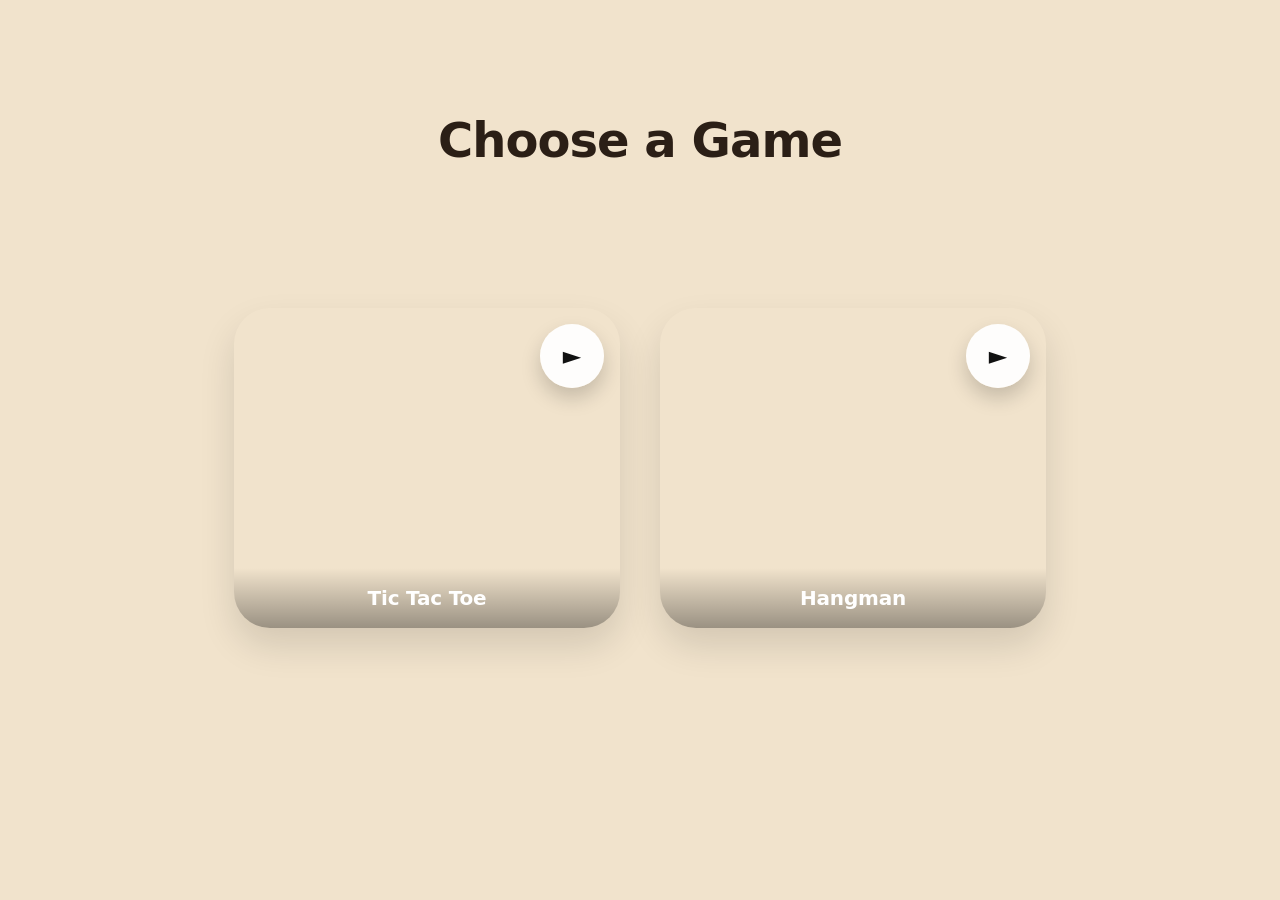
<file: index.html>
<!DOCTYPE html>
<html lang="en">
<head>
    <meta charset="UTF-8" />
    <meta name="viewport" content="width=device-width, initial-scale=1.0" />
    <title>Choose a Game</title>
    <link rel="stylesheet" href="Web Sprint/web_sprint.css" />
    <style>
        body {
            margin: 0;
            min-height: 100vh;
            display: flex;
            align-items: flex-start; /* move content toward top */
            justify-content: center;
            padding-top: 8vh; /* bring heading higher */
            background: #f1e3cc;
            color: #2b1f16;
            font-family: Inter, system-ui, -apple-system, BlinkMacSystemFont, "Segoe UI", sans-serif;
        }

        .home-shell {
            width: min(100%, 860px);
            padding: 40px 24px 48px;
            text-align: center;
        }

        h1 {
            margin: 0 0 8px; /* keep heading higher */
            font-size: clamp(2rem, 5vw, 3rem);
            letter-spacing: -0.02em;
        }

        .game-options {
            display: grid;
            grid-template-columns: repeat(2, minmax(0, 1fr));
            gap: 40px;
            margin-top: 140px; /* move the buttons much lower */
        }

        .game-button {
            display: block;
            text-decoration: none;
            color: inherit;
        }

        @media (max-width: 720px) {
            .game-options {
                grid-template-columns: 1fr;
            }
        }

        .game-card {
            width: 100%;
            min-height: 320px;
            aspect-ratio: 4 / 3;
            border-radius: 36px; /* squircle-like */
            overflow: hidden;
            position: relative;
            box-shadow: 0 18px 36px rgba(0, 0, 0, 0.12);
            transition: transform 0.2s ease, box-shadow 0.2s ease;
            display: flex;
            align-items: flex-end;
            justify-content: center;
            background-size: cover;
            background-position: center center;
        }

        .game-card:hover { transform: translateY(-6px); box-shadow: 0 28px 48px rgba(0,0,0,0.18); }

        .game-label {
            width: 100%;
            padding: 18px;
            background: linear-gradient(180deg, rgba(0,0,0,0) 0%, rgba(0,0,0,0.36) 100%);
            color: #fff;
            font-weight: 800;
            font-size: 1.25rem;
            text-align: center;
            letter-spacing: -0.01em;
        }

        .play-circle {
            position: absolute;
            top: 16px;
            right: 16px;
            width: 64px;
            height: 64px;
            border-radius: 50%;
            background: rgba(255,255,255,0.94);
            display: grid;
            place-items: center;
            color: #111;
            font-weight: 900;
            font-size: 24px;
            box-shadow: 0 10px 20px rgba(0,0,0,0.18);
        }

        .game-button:hover,
        .game-button:focus-visible {
            transform: translateY(-3px);
            box-shadow: 0 24px 44px rgba(0, 0, 0, 0.16);
            outline: none;
        }
    </style>
</head>
<body>
    <main class="home-shell">
        <h1>Choose a Game</h1>
        <div class="game-options">
            <a class="game-button" href="Web Sprint/web_sprint.html">
                <div class="game-card" style="background-image: url('https://play-lh.googleusercontent.com/FKZpd7mFIZClF1csEiGpuj-XRycBQK2kHRCxdQ_LUnzgKfvj_wBAq4rf4EjYc-xz7yUw');">
                    <div class="game-label">Tic Tac Toe</div>
                    <div class="play-circle">&#9658;</div>
                </div>
            </a>

            <a class="game-button" href="Web Sprint/hangman.html">
                <div class="game-card" style="background-image: url('https://t4.ftcdn.net/jpg/05/17/38/33/360_F_517383341_8nWEFfM1KL3K5LNTjUDrne3x0kZiuxuj.jpg');">
                    <div class="game-label">Hangman</div>
                    <div class="play-circle">&#9658;</div>
                </div>
            </a>
        </div>
    </main>
</body>
</html>
</file>
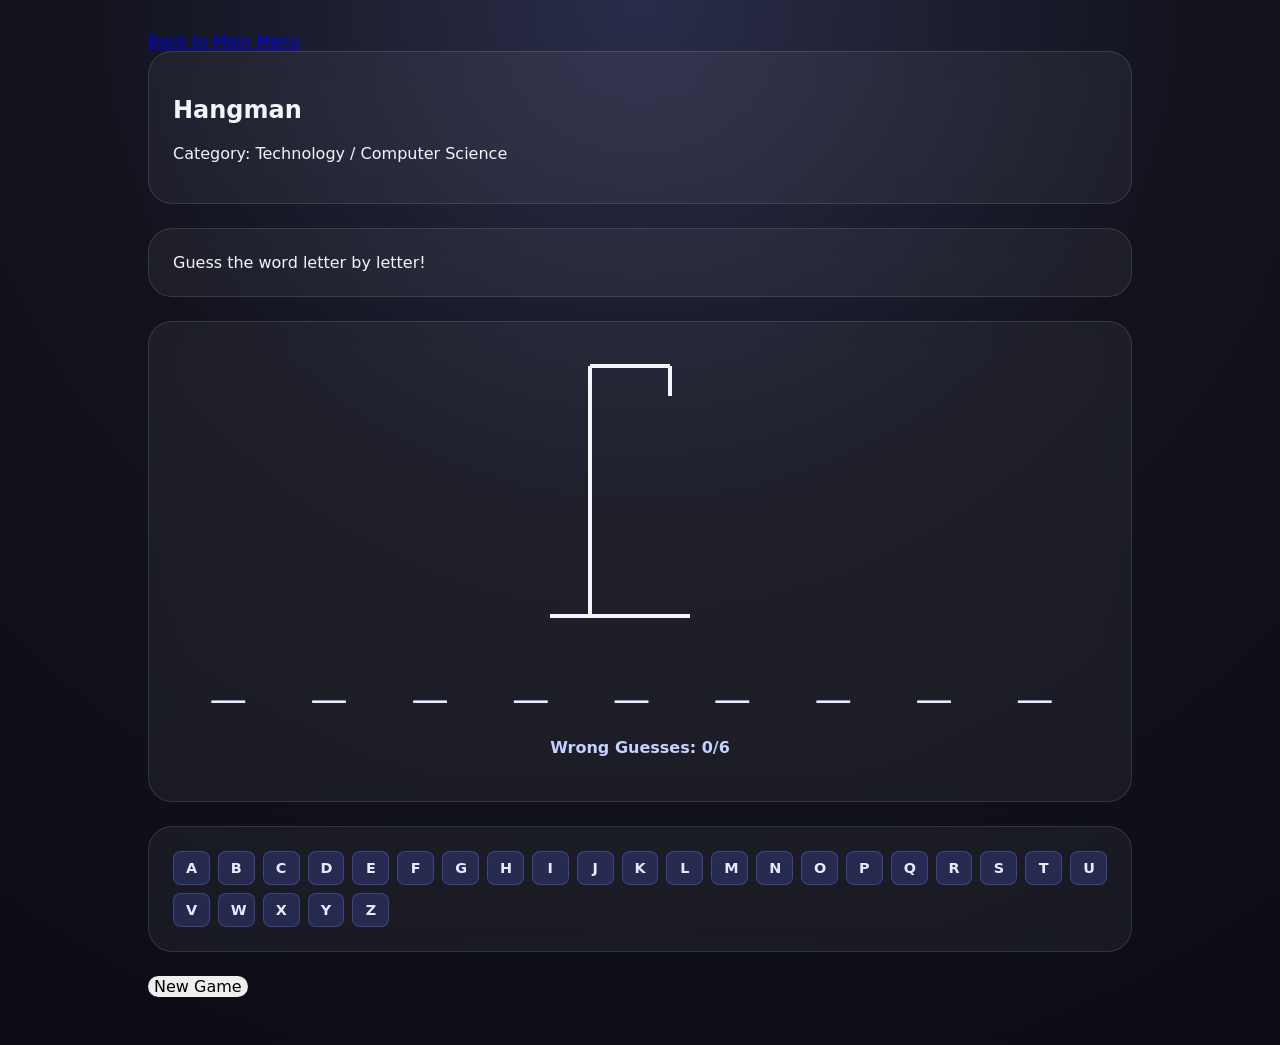
<file: hangman.html>
<!DOCTYPE html>
<html lang="en">
  <head>
    <meta charset="UTF-8" />
    <meta name="viewport" content="width=device-width, initial-scale=1.0" />
    <title>Hangman</title>
    <link rel="stylesheet" href="web_sprint.css" />
  </head>
  <body>
    <main class="app-shell">
      <nav>
        <a href="/">Back to Main Menu</a>
      </nav>

      <section class="page-header">
        <h1>Hangman</h1>
        <p class="category-label">Category: Technology / Computer Science</p>
      </section>

      <section class="status-panel">
        <div id="status">Guess the word letter by letter!</div>
      </section>

      <section class="hangman-section">
        <div class="hangman-display">
          <svg viewBox="0 0 200 280" id="hangman-svg">
            <!-- Gallows -->
            <line x1="10" y1="270" x2="150" y2="270" stroke="#f4f5fb" stroke-width="4"/>
            <line x1="50" y1="270" x2="50" y2="20" stroke="#f4f5fb" stroke-width="4"/>
            <line x1="50" y1="20" x2="130" y2="20" stroke="#f4f5fb" stroke-width="4"/>
            <line x1="130" y1="20" x2="130" y2="50" stroke="#f4f5fb" stroke-width="4"/>
            
            <!-- Head -->
            <circle id="head" cx="130" cy="70" r="20" stroke="#f4f5fb" stroke-width="4" fill="none" style="display: none;"/>
            
            <!-- Body -->
            <line id="body" x1="130" y1="90" x2="130" y2="150" stroke="#f4f5fb" stroke-width="4" style="display: none;"/>
            
            <!-- Left Arm -->
            <line id="left-arm" x1="130" y1="110" x2="100" y2="130" stroke="#f4f5fb" stroke-width="4" style="display: none;"/>
            
            <!-- Right Arm -->
            <line id="right-arm" x1="130" y1="110" x2="160" y2="130" stroke="#f4f5fb" stroke-width="4" style="display: none;"/>
            
            <!-- Left Leg -->
            <line id="left-leg" x1="130" y1="150" x2="110" y2="190" stroke="#f4f5fb" stroke-width="4" style="display: none;"/>
            
            <!-- Right Leg -->
            <line id="right-leg" x1="130" y1="150" x2="150" y2="190" stroke="#f4f5fb" stroke-width="4" style="display: none;"/>
          </svg>
        </div>

        <div class="word-display">
          <div id="word-blanks" class="word-blanks"></div>
        </div>

        <div class="guesses-info">
          <p>Wrong Guesses: <span id="wrong-count">0</span>/6</p>
          <div id="guessed-letters" class="guessed-letters"></div>
        </div>
      </section>

      <section class="keyboard-section">
        <div id="keyboard" class="keyboard"></div>
      </section>

      <section class="page-actions">
        <button id="reset-btn">New Game</button>
      </section>

      <div id="game-over-overlay" class="game-over-overlay hidden">
        <div class="game-over-message">
          <h2 id="game-over-text"></h2>
          <p id="word-reveal"></p>
        </div>
      </div>
    </main>

    <script src="hangman.js"></script>
  </body>
</html>
</file>
<file: Web Sprint/web_sprint.css>
* {
    box-sizing: border-box;
}

body {
    margin: 0;
    font-family: Inter, system-ui, -apple-system, BlinkMacSystemFont, "Segoe UI", sans-serif;
    background: radial-gradient(circle at top, #2a2d4a 0%, #12131d 45%, #0b0c14 100%);
    color: #f4f5fb;
    min-height: 100vh;
}

button {
    cursor: pointer;
    border: none;
    border-radius: 999px;
    font: inherit;
}

.app-shell {
    max-width: 1024px;
    margin: 0 auto;
    padding: 32px 20px 48px;
}

.page {
    display: none;
}
  
.page.active {
    display: block;
}

.hero-card,
.page-header,
.coin-section,
.board-section,
.status-panel {
    background: rgba(255, 255, 255, 0.05);
    border: 1px solid rgba(255, 255, 255, 0.12);
    border-radius: 24px;
    padding: 24px;
    margin-bottom: 24px;
    backdrop-filter: blur(12px);
}

.hero-card {
    text-align: center;
}

.hero-card h1 {
    font-size: clamp(2.5rem, 4vw, 4rem);
    margin: 0 0 24px;
}

.menu-actions {
    display: flex;
    gap: 16px;
    justify-content: center;
    flex-wrap: wrap;
}

.primary-btn,
.secondary-btn,
.coin-side {
    padding: 14px 24px;
    font-weight: 700;
    transition: transform 0.18s ease, background-color 0.18s ease, box-shadow 0.18s ease;
}

.primary-btn {
    background: #5b6cf7;
    color: #fff;
}

.secondary-btn {
    background: rgba(255, 255, 255, 0.1);
    color: #f4f5fb;
}

.primary-btn:hover,
.secondary-btn:hover,
.coin-side:hover {
    transform: translateY(-1px);
}

.back-button {
    background: transparent;
    color: #c7d1ff;
    padding: 12px 16px;
    margin-bottom: 16px;
}

.page-header .logo-card {
    display: flex;
    align-items: center;
    gap: 18px;
}

.logo-symbol {
    width: 72px;
    height: 72px;
    border-radius: 24px;
    background: linear-gradient(135deg, #7c94ff, #4a59bb);
    display: grid;
    place-items: center;
    font-size: 2rem;
    font-weight: 900;
    color: #fff;
    box-shadow: 0 20px 40px rgba(0, 0, 0, 0.25);
}

.status-panel {
    display: grid;
    grid-template-columns: repeat(2, minmax(0, 1fr));
    gap: 20px;
}

.team-panel {
    background: rgba(255, 255, 255, 0.08);
    border-radius: 20px;
    padding: 18px;
}

.team-panel h3 {
    margin-top: 0;
}

.symbol-group {
    display: flex;
    gap: 10px;
    flex-wrap: wrap;
    margin-top: 10px;
}

.symbol-pill {
    width: 40px;
    height: 40px;
    border-radius: 999px;
    display: grid;
    place-items: center;
    font-size: 1.1rem;
    font-weight: 700;
    background: rgba(255, 255, 255, 0.14);
}

.coin-section p,
.game-status {
    margin: 0 0 14px;
}

.coin-sprites {
    display: flex;
    justify-content: center;
    gap: 18px;
    flex-wrap: wrap;
    margin-top: 16px;
}

.coin-sprite {
    width: 120px;
    height: 120px;
    border-radius: 50%;
    display: grid;
    place-items: center;
    background: radial-gradient(circle at 30% 30%, #f6e27c 0%, #c7b445 45%, #8f7b25 100%);
    color: #2a2d4a;
    font-weight: 800;
    text-transform: uppercase;
    box-shadow: inset 0 0 18px rgba(255, 255, 255, 0.25), 0 14px 24px rgba(0, 0, 0, 0.2);
    border: 2px solid rgba(255, 255, 255, 0.18);
}

.coin-sprite.coin-tails {
    background-image: linear-gradient(135deg, rgba(232, 191, 65, 0.22), rgba(150, 108, 31, 0.25));
}

.coin-sprite.coin-heads {
    background-image: linear-gradient(135deg, rgba(242, 231, 179, 0.22), rgba(175, 145, 62, 0.25));
}

.coin-buttons {
    display: flex;
    gap: 14px;
    flex-wrap: wrap;
}

.coin-side {
    min-width: 120px;
    background: rgba(91, 108, 247, 0.12);
    color: #e7ebff;
}

.coin-choice,
.coin-result {
    margin-top: 18px;
}

.mode-panel {
    display: flex;
    justify-content: center;
    gap: 14px;
    flex-wrap: wrap;
    margin-top: 18px;
}

.mode-btn {
    padding: 12px 20px;
    border-radius: 999px;
    border: 1px solid rgba(255, 255, 255, 0.18);
    background: rgba(255, 255, 255, 0.08);
    color: #f4f5fb;
    font-weight: 700;
    transition: background-color 0.18s ease, color 0.18s ease, transform 0.18s ease;
}

.mode-btn:hover,
.mode-btn.active {
    background: rgba(91, 108, 247, 0.92);
    color: #fff;
}

.coin-options {
    margin-top: 16px;
    display: grid;
    gap: 10px;
    justify-items: center;
}

.coin-choice-label {
    color: #c7d1ff;
    font-size: 0.95rem;
}

.flip-btn {
    min-width: 180px;
}

.coin-result {
    min-height: 1.4rem;
    color: #d0d5ff;
}

.hint-text {
    margin: 8px 0 0;
    color: #d0d5ff;
    opacity: 0.9;
    font-size: 0.95rem;
}

.hidden {
    display: none;
}

.board-section {
    text-align: center;
}

.board {
    display: grid;
    grid-template-columns: repeat(3, 1fr);
    gap: 14px;
    justify-items: stretch;
    margin: 0 auto 18px;
    max-width: 360px;
}

.cell {
    width: 100%;
    aspect-ratio: 1 / 1;
    background: rgba(255, 255, 255, 0.08);
    border-radius: 20px;
    display: grid;
    place-items: center;
    font-size: clamp(2.4rem, 6vw, 3.8rem);
    color: #f7f8ff;
    user-select: none;
    transition: transform 0.18s ease, background-color 0.18s ease;
}

.cell:hover {
    transform: translateY(-2px);
    background: rgba(255, 255, 255, 0.14);
}

.cell.disabled {
    pointer-events: none;
    opacity: 0.8;
}

.end-popup {
    position: fixed;
    inset: 0;
    display: grid;
    place-items: center;
    background: rgba(10, 16, 34, 0.76);
    z-index: 50;
    padding: 24px;
}

.popup-card {
    width: min(100%, 380px);
    padding: 28px 24px;
    border-radius: 28px;
    background: rgba(14, 20, 42, 0.94);
    border: 1px solid rgba(255, 255, 255, 0.14);
    text-align: center;
    box-shadow: 0 30px 60px rgba(0, 0, 0, 0.32);
    z-index: 2;
}

.popup-card p {
    margin: 0 0 22px;
    font-size: clamp(1.6rem, 2.5vw, 2.2rem);
    font-weight: 800;
}

.confetti-container,
.thumbs-container {
    position: absolute;
    inset: 0;
    overflow: hidden;
    pointer-events: none;
    z-index: 1;
}

.win-message {
    position: relative;
    z-index: 2;
}

.confetti-piece,
.thumbs-drop {
    position: absolute;
    will-change: transform, opacity;
    opacity: 0;
}

.confetti-piece {
    width: 12px;
    height: 20px;
    border-radius: 4px;
    background: gold;
    animation: confetti-fall 3.6s ease-out forwards;
}

.thumbs-drop {
    font-size: 2rem;
    animation: thumbs-fall 2s linear forwards;
}

@keyframes confetti-fall {
    0% { opacity: 0; transform: translateY(-40px) translateX(0px) rotate(0deg); }
    10% { opacity: 1; }
    50% { opacity: 1; }
    100% { opacity: 0; transform: translateY(140vh) translateX(40px) rotate(720deg); }
}

@keyframes thumbs-fall {
    0% { opacity: 0; transform: translateY(-40px) rotate(-15deg); }
    10% { opacity: 1; }
    100% { opacity: 0; transform: translateY(110vh) rotate(80deg); }
}

.coin-animation {
    width: 140px;
    height: 140px;
    margin: 16px auto 0;
    border-radius: 50%;
    background: radial-gradient(circle at 30% 30%, #f6e27c 0%, #c7b445 45%, #8f7b25 100%);
    box-shadow: inset 0 0 18px rgba(255, 255, 255, 0.2), 0 15px 30px rgba(0, 0, 0, 0.22);
    position: relative;
    animation: none;
}

.coin-animation.spin {
    animation: spin 0.9s ease-in-out;
}

.coin-animation::after {
    content: "";
    position: absolute;
    inset: 18px;
    border-radius: 50%;
    background: radial-gradient(circle at top left, rgba(255, 255, 255, 0.7) 0%, transparent 50%);
}

@keyframes spin {
    from { transform: rotate(0deg); }
    to { transform: rotate(1080deg); }
}

/* 3D coin styles */
.coin {
    width: 100%;
    height: 100%;
    position: relative;
    transform-style: preserve-3d;
    transition: transform 2s cubic-bezier(.2,.9,.2,1);
    border-radius: 50%;
}

.coin-face {
    position: absolute;
    inset: 0;
    width: 100%;
    height: 100%;
    border-radius: 50%;
    backface-visibility: hidden;
    object-fit: cover;
}

.coin-front {
    transform: rotateY(0deg) translateZ(0.5px);
}

.coin-back {
    transform: rotateY(180deg) translateZ(0.5px);
}

.coin-buttons { justify-content: flex-start; align-items: center; }

.coin-side.selected { box-shadow: 0 6px 18px rgba(91,108,247,0.28); transform: translateY(-2px); }

.coin-result { text-align: center; margin-top: 12px; font-weight: 700; }

@media (max-width: 700px) {
    .status-panel {
        grid-template-columns: 1fr;
    }

    .menu-actions {
        flex-direction: column;
    }
}

/* Hangman Game Styles */
.hangman-section {
    background: rgba(255, 255, 255, 0.05);
    border: 1px solid rgba(255, 255, 255, 0.12);
    border-radius: 24px;
    padding: 24px;
    margin-bottom: 24px;
    backdrop-filter: blur(12px);
}

.hangman-display {
    display: flex;
    justify-content: center;
    margin-bottom: 24px;
}

.hangman-display svg {
    width: 200px;
    height: 280px;
}

.word-display {
    text-align: center;
    margin-bottom: 24px;
}

.word-blanks {
    font-size: clamp(2rem, 5vw, 3.5rem);
    font-weight: 700;
    letter-spacing: 0.3em;
    color: #e7ebff;
    font-family: 'Courier New', monospace;
}

.guesses-info {
    text-align: center;
    margin-bottom: 20px;
}

.guesses-info p {
    margin: 0 0 12px;
    color: #c7d1ff;
    font-weight: 600;
}

.guessed-letters {
    color: #ff6b6b;
    font-size: 0.95rem;
    margin-top: 8px;
}

.keyboard-section {
    background: rgba(255, 255, 255, 0.05);
    border: 1px solid rgba(255, 255, 255, 0.12);
    border-radius: 24px;
    padding: 24px;
    margin-bottom: 24px;
    backdrop-filter: blur(12px);
}

.keyboard {
    display: grid;
    grid-template-columns: repeat(auto-fit, minmax(36px, 1fr));
    gap: 8px;
}

.letter-btn {
    padding: 8px 12px;
    background: rgba(91, 108, 247, 0.2);
    color: #e7ebff;
    border: 1px solid rgba(91, 108, 247, 0.4);
    border-radius: 8px;
    font-weight: 600;
    font-size: 0.9rem;
    transition: all 0.18s ease;
    cursor: pointer;
}

.letter-btn:hover:not(:disabled) {
    transform: scale(1.08);
    background: rgba(91, 108, 247, 0.35);
    border-color: rgba(91, 108, 247, 0.6);
}

.letter-btn.guessed {
    background: rgba(91, 108, 247, 0.5);
    color: #5b6cf7;
    opacity: 0.6;
    pointer-events: none;
}

.game-over-overlay {
    position: fixed;
    inset: 0;
    display: flex;
    align-items: center;
    justify-content: center;
    background: rgba(0, 0, 0, 0.6);
    backdrop-filter: blur(4px);
    z-index: 1000;
}

.game-over-overlay.hidden {
    display: none;
}

.game-over-message {
    position: relative;
    z-index: 1001;
    text-align: center;
    background: rgba(20, 24, 50, 0.95);
    border: 2px solid rgba(91, 108, 247, 0.4);
    border-radius: 24px;
    padding: 40px 32px;
    backdrop-filter: blur(12px);
}

.game-over-message h2 {
    font-size: clamp(2rem, 8vw, 4rem);
    font-weight: 900;
    margin: 0 0 16px;
    text-shadow: 0 4px 12px rgba(255, 215, 0, 0.2);
    letter-spacing: -0.02em;
    animation: bounce 0.6s ease-in-out;
}

.game-over-message p {
    font-size: 1.2rem;
    color: #c7d1ff;
    margin: 0;
    font-weight: 600;
}

@media (max-width: 700px) {
    .keyboard {
        grid-template-columns: repeat(auto-fit, minmax(32px, 1fr));
        gap: 6px;
    }

    .letter-btn {
        padding: 6px 10px;
        font-size: 0.8rem;
    }

    .word-blanks {
        font-size: 1.5rem;
        letter-spacing: 0.15em;
    }
}
</file>
<file: web_sprint.css>
* {
    box-sizing: border-box;
}

body {
    margin: 0;
    font-family: Inter, system-ui, -apple-system, BlinkMacSystemFont, "Segoe UI", sans-serif;
    background: radial-gradient(circle at top, #2a2d4a 0%, #12131d 45%, #0b0c14 100%);
    color: #f4f5fb;
    min-height: 100vh;
}

button {
    cursor: pointer;
    border: none;
    border-radius: 999px;
    font: inherit;
}

.app-shell {
    max-width: 1024px;
    margin: 0 auto;
    padding: 32px 20px 48px;
}

.page {
    display: none;
}
  
.page.active {
    display: block;
}

.hero-card,
.page-header,
.coin-section,
.board-section,
.status-panel {
    background: rgba(255, 255, 255, 0.05);
    border: 1px solid rgba(255, 255, 255, 0.12);
    border-radius: 24px;
    padding: 24px;
    margin-bottom: 24px;
    backdrop-filter: blur(12px);
}

.hero-card {
    text-align: center;
}

.hero-card h1 {
    font-size: clamp(2.5rem, 4vw, 4rem);
    margin: 0 0 24px;
}

.menu-actions {
    display: flex;
    gap: 16px;
    justify-content: center;
    flex-wrap: wrap;
}

.primary-btn,
.secondary-btn,
.coin-side {
    padding: 14px 24px;
    font-weight: 700;
    transition: transform 0.18s ease, background-color 0.18s ease, box-shadow 0.18s ease;
}

.primary-btn {
    background: #5b6cf7;
    color: #fff;
}

.secondary-btn {
    background: rgba(255, 255, 255, 0.1);
    color: #f4f5fb;
}

.primary-btn:hover,
.secondary-btn:hover,
.coin-side:hover {
    transform: translateY(-1px);
}

.back-button {
    background: transparent;
    color: #c7d1ff;
    padding: 12px 16px;
    margin-bottom: 16px;
}

.page-header .logo-card {
    display: flex;
    align-items: center;
    gap: 18px;
}

.logo-symbol {
    width: 72px;
    height: 72px;
    border-radius: 24px;
    background: linear-gradient(135deg, #7c94ff, #4a59bb);
    display: grid;
    place-items: center;
    font-size: 2rem;
    font-weight: 900;
    color: #fff;
    box-shadow: 0 20px 40px rgba(0, 0, 0, 0.25);
}

.status-panel {
    display: grid;
    grid-template-columns: repeat(2, minmax(0, 1fr));
    gap: 20px;
}

.team-panel {
    background: rgba(255, 255, 255, 0.08);
    border-radius: 20px;
    padding: 18px;
}

.team-panel h3 {
    margin-top: 0;
}

.symbol-group {
    display: flex;
    gap: 10px;
    flex-wrap: wrap;
    margin-top: 10px;
}

.symbol-pill {
    width: 40px;
    height: 40px;
    border-radius: 999px;
    display: grid;
    place-items: center;
    font-size: 1.1rem;
    font-weight: 700;
    background: rgba(255, 255, 255, 0.14);
}

.coin-section p,
.game-status {
    margin: 0 0 14px;
}

.coin-sprites {
    display: flex;
    justify-content: center;
    gap: 18px;
    flex-wrap: wrap;
    margin-top: 16px;
}

.coin-sprite {
    width: 120px;
    height: 120px;
    border-radius: 50%;
    display: grid;
    place-items: center;
    background: radial-gradient(circle at 30% 30%, #f6e27c 0%, #c7b445 45%, #8f7b25 100%);
    color: #2a2d4a;
    font-weight: 800;
    text-transform: uppercase;
    box-shadow: inset 0 0 18px rgba(255, 255, 255, 0.25), 0 14px 24px rgba(0, 0, 0, 0.2);
    border: 2px solid rgba(255, 255, 255, 0.18);
}

.coin-sprite.coin-tails {
    background-image: linear-gradient(135deg, rgba(232, 191, 65, 0.22), rgba(150, 108, 31, 0.25));
}

.coin-sprite.coin-heads {
    background-image: linear-gradient(135deg, rgba(242, 231, 179, 0.22), rgba(175, 145, 62, 0.25));
}

.coin-buttons {
    display: flex;
    gap: 14px;
    flex-wrap: wrap;
}

.coin-side {
    min-width: 120px;
    background: rgba(91, 108, 247, 0.12);
    color: #e7ebff;
}

.coin-choice,
.coin-result {
    margin-top: 18px;
}

.mode-panel {
    display: flex;
    justify-content: center;
    gap: 14px;
    flex-wrap: wrap;
    margin-top: 18px;
}

.mode-btn {
    padding: 12px 20px;
    border-radius: 999px;
    border: 1px solid rgba(255, 255, 255, 0.18);
    background: rgba(255, 255, 255, 0.08);
    color: #f4f5fb;
    font-weight: 700;
    transition: background-color 0.18s ease, color 0.18s ease, transform 0.18s ease;
}

.mode-btn:hover,
.mode-btn.active {
    background: rgba(91, 108, 247, 0.92);
    color: #fff;
}

.coin-options {
    margin-top: 16px;
    display: grid;
    gap: 10px;
    justify-items: center;
}

.coin-choice-label {
    color: #c7d1ff;
    font-size: 0.95rem;
}

.flip-btn {
    min-width: 180px;
}

.coin-result {
    min-height: 1.4rem;
    color: #d0d5ff;
}

.hint-text {
    margin: 8px 0 0;
    color: #d0d5ff;
    opacity: 0.9;
    font-size: 0.95rem;
}

.hidden {
    display: none;
}

.board-section {
    text-align: center;
}

.board {
    display: grid;
    grid-template-columns: repeat(3, 1fr);
    gap: 14px;
    justify-items: stretch;
    margin: 0 auto 18px;
    max-width: 360px;
}

.cell {
    width: 100%;
    aspect-ratio: 1 / 1;
    background: rgba(255, 255, 255, 0.08);
    border-radius: 20px;
    display: grid;
    place-items: center;
    font-size: clamp(2.4rem, 6vw, 3.8rem);
    color: #f7f8ff;
    user-select: none;
    transition: transform 0.18s ease, background-color 0.18s ease;
}

.cell:hover {
    transform: translateY(-2px);
    background: rgba(255, 255, 255, 0.14);
}

.cell.disabled {
    pointer-events: none;
    opacity: 0.8;
}

.end-popup {
    position: fixed;
    inset: 0;
    display: grid;
    place-items: center;
    background: rgba(10, 16, 34, 0.76);
    z-index: 50;
    padding: 24px;
}

.popup-card {
    width: min(100%, 380px);
    padding: 28px 24px;
    border-radius: 28px;
    background: rgba(14, 20, 42, 0.94);
    border: 1px solid rgba(255, 255, 255, 0.14);
    text-align: center;
    box-shadow: 0 30px 60px rgba(0, 0, 0, 0.32);
    z-index: 2;
}

.popup-card p {
    margin: 0 0 22px;
    font-size: clamp(1.6rem, 2.5vw, 2.2rem);
    font-weight: 800;
}

.confetti-container,
.thumbs-container {
    position: absolute;
    inset: 0;
    overflow: hidden;
    pointer-events: none;
    z-index: 1;
}

.win-message {
    position: relative;
    z-index: 2;
}

.confetti-piece,
.thumbs-drop {
    position: absolute;
    will-change: transform, opacity;
    opacity: 0;
}

.confetti-piece {
    width: 12px;
    height: 20px;
    border-radius: 4px;
    background: gold;
    animation: confetti-fall 3.6s ease-out forwards;
}

.thumbs-drop {
    font-size: 2rem;
    animation: thumbs-fall 2s linear forwards;
}

@keyframes confetti-fall {
    0% { opacity: 0; transform: translateY(-40px) translateX(0px) rotate(0deg); }
    10% { opacity: 1; }
    50% { opacity: 1; }
    100% { opacity: 0; transform: translateY(140vh) translateX(40px) rotate(720deg); }
}

@keyframes thumbs-fall {
    0% { opacity: 0; transform: translateY(-40px) rotate(-15deg); }
    10% { opacity: 1; }
    100% { opacity: 0; transform: translateY(110vh) rotate(80deg); }
}

.coin-animation {
    width: 140px;
    height: 140px;
    margin: 16px auto 0;
    border-radius: 50%;
    background: radial-gradient(circle at 30% 30%, #f6e27c 0%, #c7b445 45%, #8f7b25 100%);
    box-shadow: inset 0 0 18px rgba(255, 255, 255, 0.2), 0 15px 30px rgba(0, 0, 0, 0.22);
    position: relative;
    animation: none;
}

.coin-animation.spin {
    animation: spin 0.9s ease-in-out;
}

.coin-animation::after {
    content: "";
    position: absolute;
    inset: 18px;
    border-radius: 50%;
    background: radial-gradient(circle at top left, rgba(255, 255, 255, 0.7) 0%, transparent 50%);
}

@keyframes spin {
    from { transform: rotate(0deg); }
    to { transform: rotate(1080deg); }
}

/* 3D coin styles */
.coin {
    width: 100%;
    height: 100%;
    position: relative;
    transform-style: preserve-3d;
    transition: transform 2s cubic-bezier(.2,.9,.2,1);
    border-radius: 50%;
}

.coin-face {
    position: absolute;
    inset: 0;
    width: 100%;
    height: 100%;
    border-radius: 50%;
    backface-visibility: hidden;
    object-fit: cover;
}

.coin-front {
    transform: rotateY(0deg) translateZ(0.5px);
}

.coin-back {
    transform: rotateY(180deg) translateZ(0.5px);
}

.coin-buttons { justify-content: flex-start; align-items: center; }

.coin-side.selected { box-shadow: 0 6px 18px rgba(91,108,247,0.28); transform: translateY(-2px); }

.coin-result { text-align: center; margin-top: 12px; font-weight: 700; }

@media (max-width: 700px) {
    .status-panel {
        grid-template-columns: 1fr;
    }

    .menu-actions {
        flex-direction: column;
    }
}

/* Hangman Game Styles */
.hangman-section {
    background: rgba(255, 255, 255, 0.05);
    border: 1px solid rgba(255, 255, 255, 0.12);
    border-radius: 24px;
    padding: 24px;
    margin-bottom: 24px;
    backdrop-filter: blur(12px);
}

.hangman-display {
    display: flex;
    justify-content: center;
    margin-bottom: 24px;
}

.hangman-display svg {
    width: 200px;
    height: 280px;
}

.word-display {
    text-align: center;
    margin-bottom: 24px;
}

.word-blanks {
    font-size: clamp(2rem, 5vw, 3.5rem);
    font-weight: 700;
    letter-spacing: 0.3em;
    color: #e7ebff;
    font-family: 'Courier New', monospace;
}

.guesses-info {
    text-align: center;
    margin-bottom: 20px;
}

.guesses-info p {
    margin: 0 0 12px;
    color: #c7d1ff;
    font-weight: 600;
}

.guessed-letters {
    color: #ff6b6b;
    font-size: 0.95rem;
    margin-top: 8px;
}

.keyboard-section {
    background: rgba(255, 255, 255, 0.05);
    border: 1px solid rgba(255, 255, 255, 0.12);
    border-radius: 24px;
    padding: 24px;
    margin-bottom: 24px;
    backdrop-filter: blur(12px);
}

.keyboard {
    display: grid;
    grid-template-columns: repeat(auto-fit, minmax(36px, 1fr));
    gap: 8px;
}

.letter-btn {
    padding: 8px 12px;
    background: rgba(91, 108, 247, 0.2);
    color: #e7ebff;
    border: 1px solid rgba(91, 108, 247, 0.4);
    border-radius: 8px;
    font-weight: 600;
    font-size: 0.9rem;
    transition: all 0.18s ease;
    cursor: pointer;
}

.letter-btn:hover:not(:disabled) {
    transform: scale(1.08);
    background: rgba(91, 108, 247, 0.35);
    border-color: rgba(91, 108, 247, 0.6);
}

.letter-btn.guessed {
    background: rgba(91, 108, 247, 0.5);
    color: #5b6cf7;
    opacity: 0.6;
    pointer-events: none;
}

.game-over-overlay {
    position: fixed;
    inset: 0;
    display: flex;
    align-items: center;
    justify-content: center;
    background: rgba(0, 0, 0, 0.6);
    backdrop-filter: blur(4px);
    z-index: 1000;
}

.game-over-overlay.hidden {
    display: none;
}

.game-over-message {
    position: relative;
    z-index: 1001;
    text-align: center;
    background: rgba(20, 24, 50, 0.95);
    border: 2px solid rgba(91, 108, 247, 0.4);
    border-radius: 24px;
    padding: 40px 32px;
    backdrop-filter: blur(12px);
}

.game-over-message h2 {
    font-size: clamp(2rem, 8vw, 4rem);
    font-weight: 900;
    margin: 0 0 16px;
    text-shadow: 0 4px 12px rgba(255, 215, 0, 0.2);
    letter-spacing: -0.02em;
    animation: bounce 0.6s ease-in-out;
}

.game-over-message p {
    font-size: 1.2rem;
    color: #c7d1ff;
    margin: 0;
    font-weight: 600;
}

@media (max-width: 700px) {
    .keyboard {
        grid-template-columns: repeat(auto-fit, minmax(32px, 1fr));
        gap: 6px;
    }

    .letter-btn {
        padding: 6px 10px;
        font-size: 0.8rem;
    }

    .word-blanks {
        font-size: 1.5rem;
        letter-spacing: 0.15em;
    }
}
</file>
